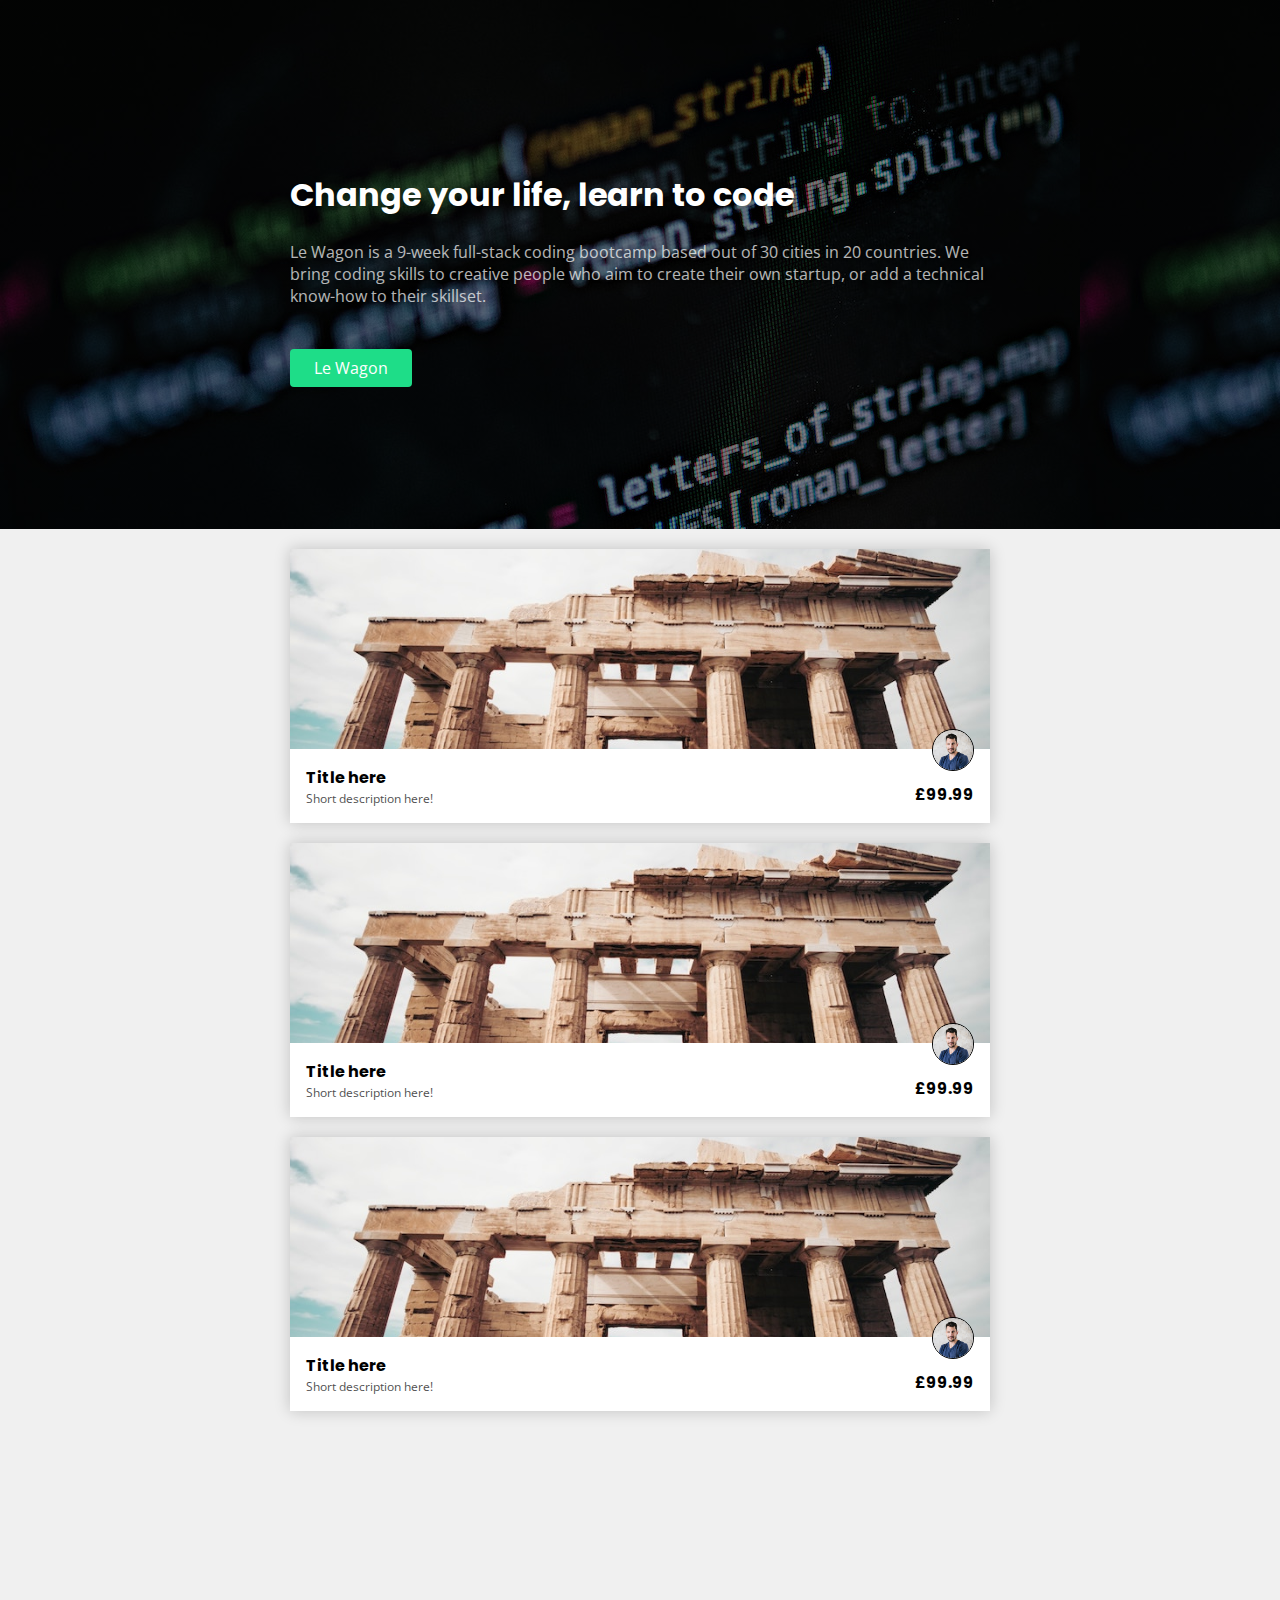
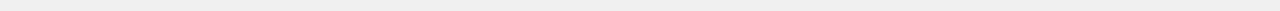
<file: index.html>
<html>
  <head>
    <meta charset="utf-8">
    <title>Combine your components</title>

    <link rel="stylesheet" href="css/style.css">
  </head>

  <body>


    <div class="banner">
      <div class="container">
        <h1>Change your life, learn to code</h1>
        <p>Le Wagon is a 9-week full-stack coding bootcamp based out of 30 cities in 20 countries. We bring coding skills to creative people who aim to create their own startup, or add a technical know-how to their skillset.</p>
        <a href="https://lewagon.org" class="btn">Le Wagon</a>
      </div>
    </div>

    <div class="container">

      <div class="card-trip m-t">
        <img src="/images/athens.jpg" />
        <div class="card-trip-infos">
          <div>
            <h2>Title here</h2>
            <p>Short description here!</p>
          </div>
          <h2 class="card-trip-pricing">£99.99</h2>
          <img src="/images/kevin.jpg" class="card-trip-user avatar avatar-bordered" />
        </div>
      </div>

      <div class="card-trip m-t">
        <img src="/images/athens.jpg" />
        <div class="card-trip-infos">
          <div>
            <h2>Title here</h2>
            <p>Short description here!</p>
          </div>
          <h2 class="card-trip-pricing">£99.99</h2>
          <img src="/images/kevin.jpg" class="card-trip-user avatar avatar-bordered" />
        </div>
      </div>

      <div class="card-trip m-t">
        <img src="/images/athens.jpg" />
        <div class="card-trip-infos">
          <div>
            <h2>Title here</h2>
            <p>Short description here!</p>
          </div>
          <h2 class="card-trip-pricing">£99.99</h2>
          <img src="/images/kevin.jpg" class="card-trip-user avatar avatar-bordered" />
        </div>
      </div>


    </div>

  </body>

</html>
</file>
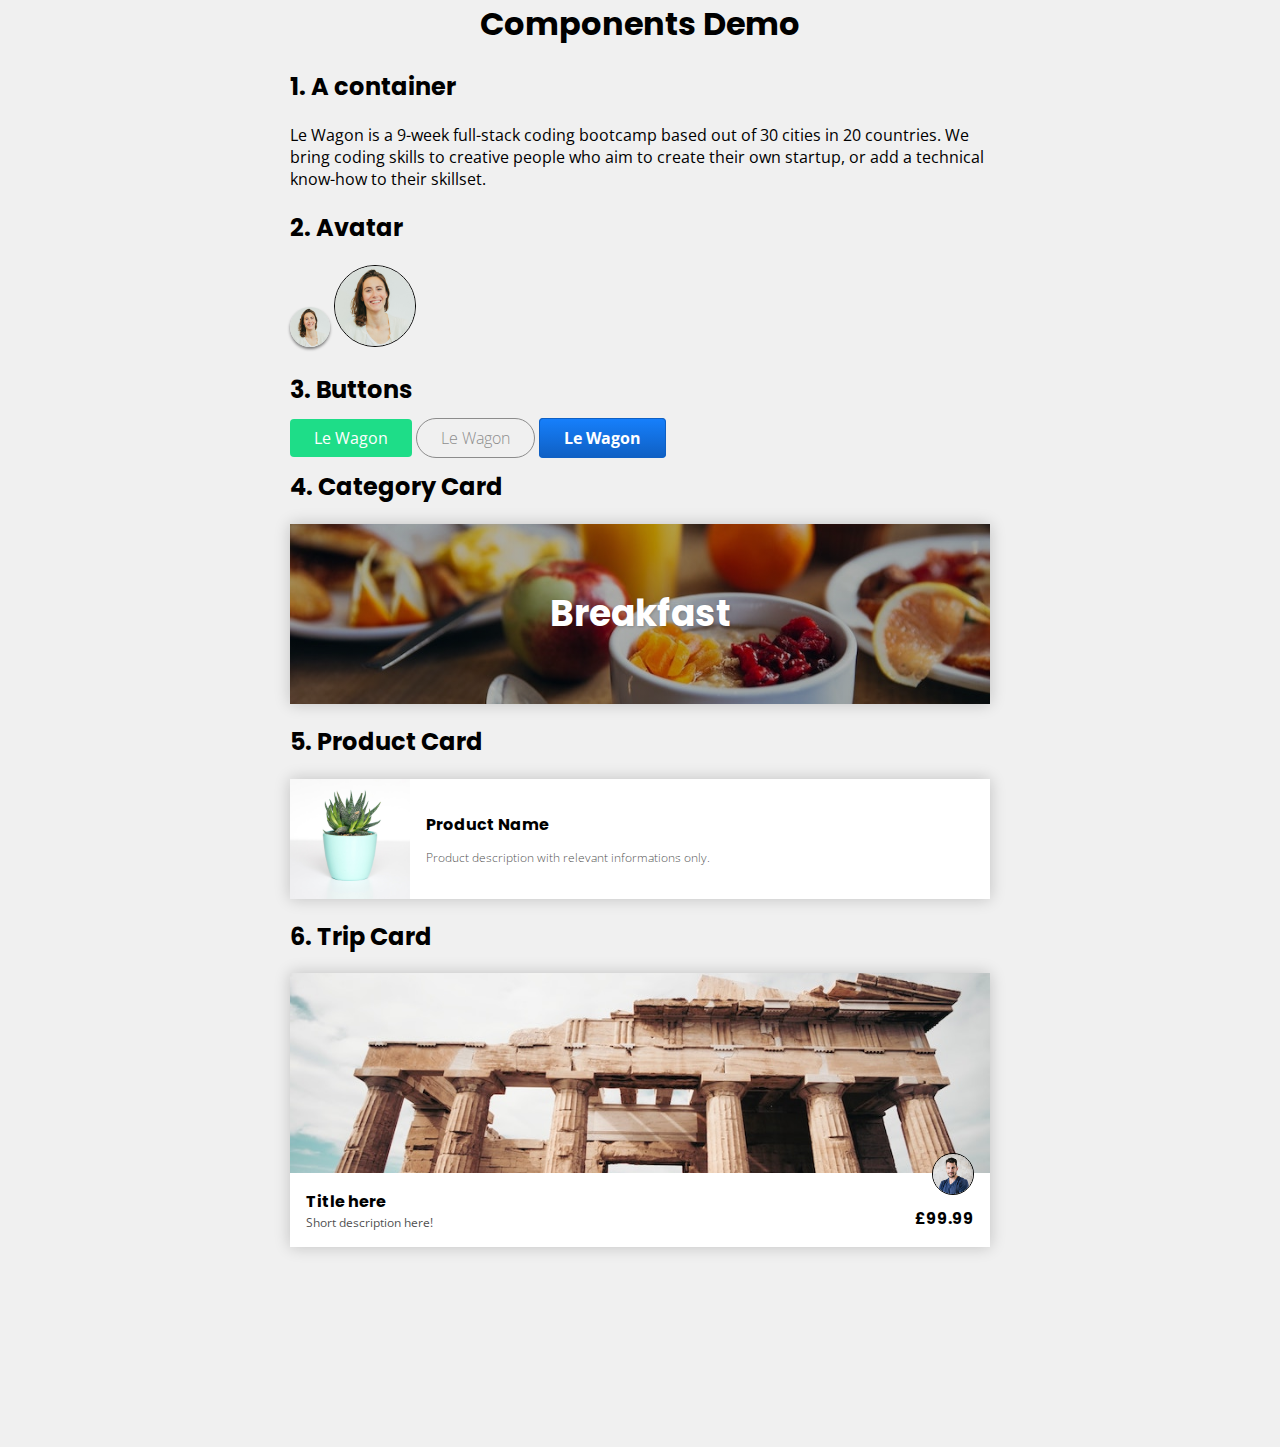
<file: components.html>
<html>
  <head>
    <meta charset="utf-8">
    <title>Components demo</title>

    <link rel="stylesheet" href="css/style.css">
  </head>

  <body>

    <div class="container">
      <h1 class="text-center">Components Demo</h1>

      <!-- TODO: live-code your components -->
      <h2>1. A container</h2>
      <p>Le Wagon is a 9-week full-stack coding bootcamp based out of 30 cities in 20 countries. We bring coding skills to creative people who aim to create their own startup, or add a technical know-how to their skillset.</p>

      <h2>2. Avatar</h2>

      <img src="/images/alice.jpg" class="avatar avatar-shadowed">
      <img src="/images/alice.jpg" class="avatar-large avatar-bordered">

      <h2>3. Buttons</h2>

      <a href="https://lewagon.org" class="btn">Le Wagon</a>
      <a href="https://lewagon.org" class="btn-ghost">Le Wagon</a>
      <a href="https://lewagon.org" class="btn-gradient">Le Wagon</a>

      <h2>4. Category Card</h2>

      <div class="card-category">
        <h2>Breakfast</h2>
      </div>

      <h2>5. Product Card</h2>

      <div class="card-product">
        <img src="/images/plant.jpg">
        <div class="card-product-infos">
          <h2>Product Name</h2>
          <p>Product description with relevant informations only.</p>
        </div>
      </div>


      <h2>6. Trip Card</h2>

      <div class="card-trip">
        <img src="/images/athens.jpg" />
        <div class="card-trip-infos">
          <div>
            <h2>Title here</h2>
            <p>Short description here!</p>
          </div>
          <h2 class="card-trip-pricing">£99.99</h2>
          <img src="/images/kevin.jpg" class="card-trip-user avatar avatar-bordered" />
        </div>
      </div>


    </div>




  </body>
</html>
</file>
<file: css/style.css>
/* --- Google Fonts --- */
@import url("http://fonts.googleapis.com/css?family=Open+Sans:400,300,700|Poppins:400,700");

/* --- Components design --- */
@import url("components/container.css");
@import url("components/avatar.css");
@import url("components/button.css");
@import url("components/banner.css");
@import url("components/card.css");
/* TODO: import new components */

/* --- Fonts & colors --- */
body {
  font-family: "Open Sans", "Helvetica", "sans-serif";
  padding-bottom: 200px;
  margin: 0;
  background-color: rgb(240,240,240);
}
h1, h2, h3 {
  font-family: "Poppins", "sans-serif";
}

.text-center {
  text-align: center;
}

.m-t {
  margin-top: 20px;
}
</file>
